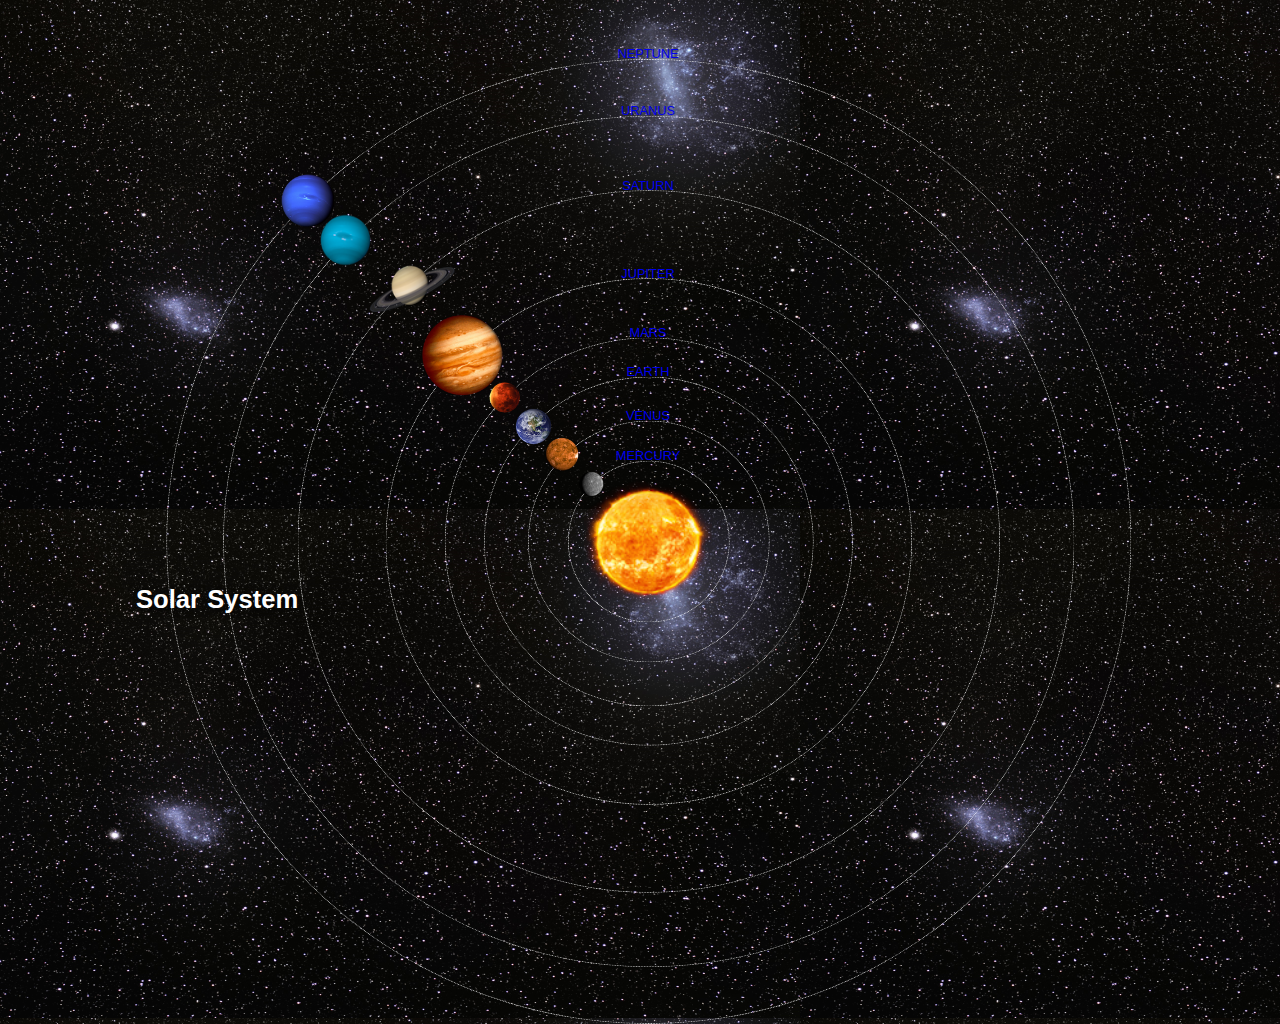
<file: index.html>
<!DOCTYPE html>
<html>
    <head>
        <title>Solar System</title>
        <link rel="stylesheet" href="style.css">
    </head>
    <body>
        <div id="container">
        <h1>Solar System</h1>
        <a href="sun.html"><img src="sun.png" id="sun"/></a>
            
        <div id="neptune-orbit">
        <a href="neptune.html"><img src="neptune.png" id="neptune"/></a>
        </div>
        <div id="neptune-label" class="label-box">
        <a href="neptune.html">NEPTUNE</a>
        </div>
            
        <div id="uranus-orbit">
        <a href="uranus.html"><img src="uranus.png" id="uranus"/></a>    
        </div> 
        <div id="uranus-label" class="label-box">
        <a href="uranus.html">URANUS</a>   
        </div>
            
        <div id="saturn-orbit">
        <a href="saturn.html"><img src="saturn.png" id="saturn"/></a>    
        </div> 
        <div id="saturn-label" class="label-box">
        <a href="saturn.html">SATURN</a>   
        </div>    
            
        <div id="jupiter-orbit">
        <a href="jupiter.html"><img src="jupiter.png" id="jupiter"/></a>   </div> 
        <div id="jupiter-label" class="label-box">
        <a href="jupiter.html">JUPITER</a>   
        </div>
            
        <div id="mars-orbit">
        <a href="mars.html"><img src="mars.png" id="mars"/></a>   </div> 
        <div id="mars-label" class="label-box">
        <a href="mars.html">MARS</a>   
        </div>    
            
        <div id="earth-orbit">
        <a href="earth.html"><img src="earth.png" id="earth"/></a>   </div> 
        <div id="earth-label" class="label-box">
        <a href="earth.html">EARTH</a>   
        </div>    
            
        <div id="venus-orbit">
        <a href="venus.html"><img src="venus.png" id="venus"/></a>   </div> 
        <div id="venus-label" class="label-box">
        <a href="venus.html">VENUS</a>   
        </div>    
            
        <div id="mercury-orbit">
        <a href="mercury.html"><img src="mercury.png" id="mercury"/></a>   </div> 
        <div id="mercury-label" class="label-box">
        <a href="mercury.html">MERCURY</a>   
        </div>    
        </div>
    </body> 
</html>
</file>
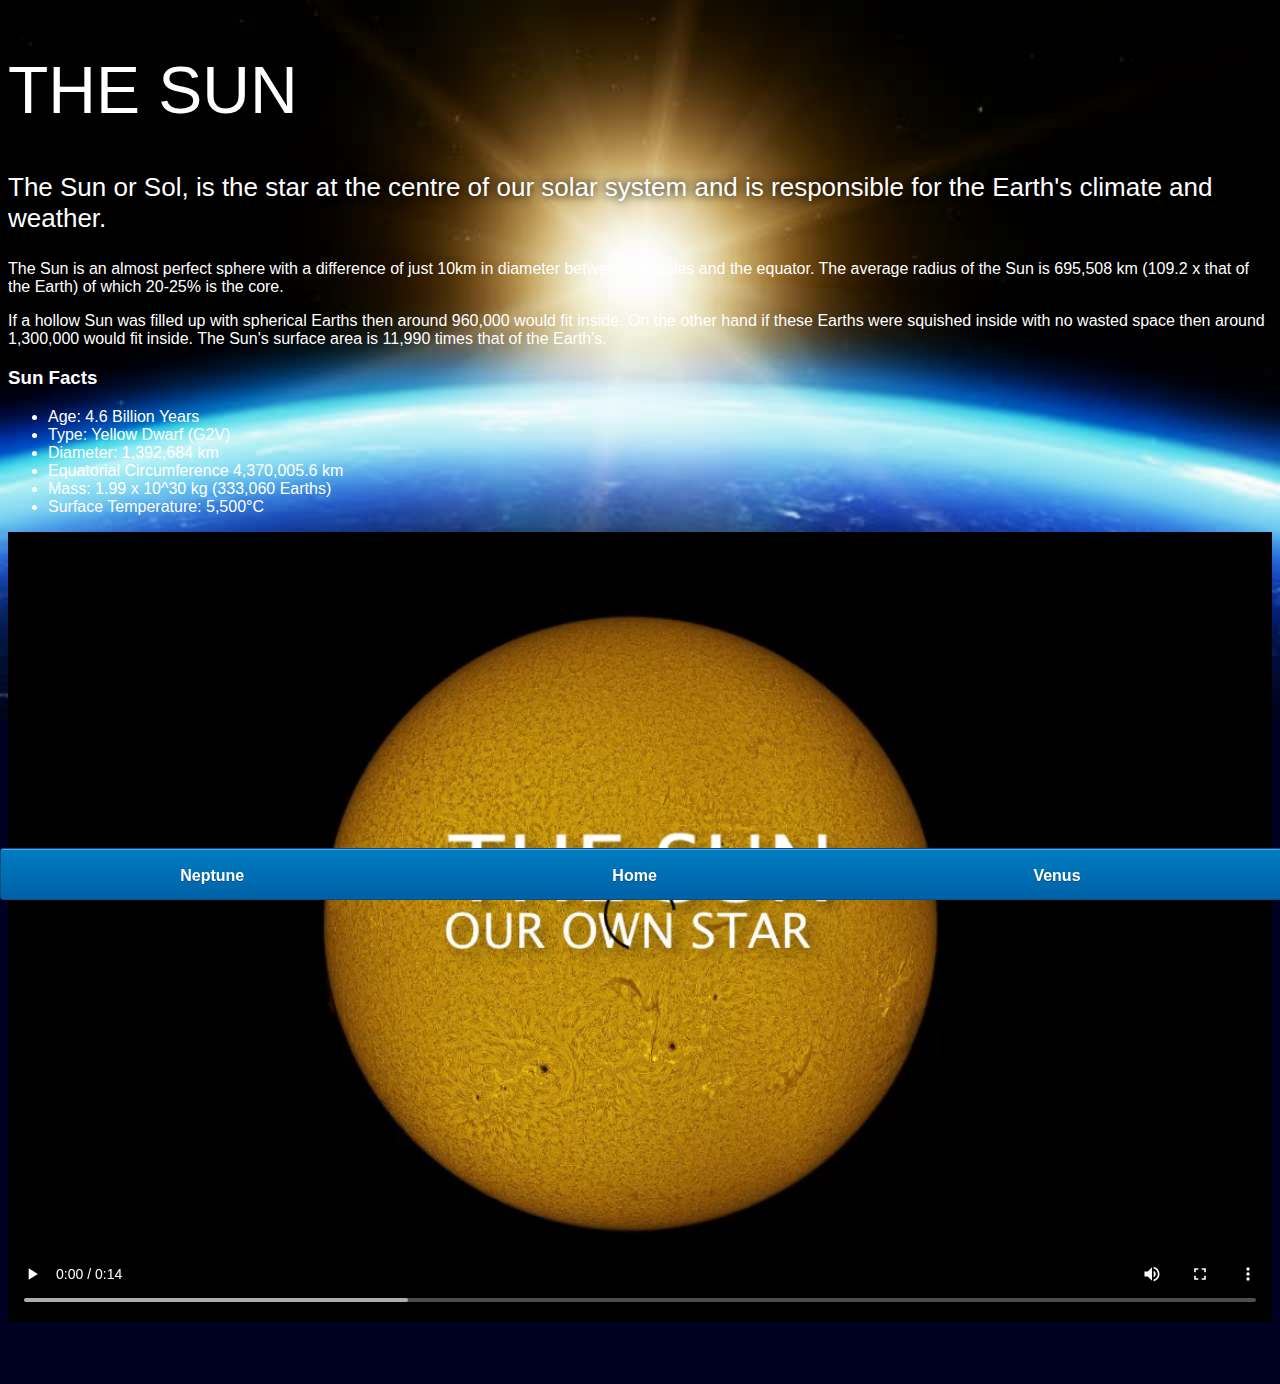
<file: sun.html>
<!DOCTYPE html>
<html>
    <head>
        <title>Solar System</title>
        <link rel="stylesheet" href="style-pages.css">
    </head>
    <body>
        <div id="main">
        <div id="content">
        <h1>The Sun</h1>
                <p class="intro">
                    The Sun or Sol, is the star at the centre of our solar system and is responsible for the Earth's climate and weather. 
                </p>             

                <p>
                    The Sun is an almost perfect sphere with a difference of just 10km in diameter between the poles and the equator. The average radius of the Sun is 695,508 km (109.2 x that of the Earth) of which 20-25% is the core.
                </p>
                <p>
                    If a hollow Sun was filled up with spherical Earths then around 960,000 would fit inside. On the other hand if these Earths were squished inside with no wasted space then around 1,300,000 would fit inside. The Sun's surface area is 11,990 times that of the Earth's.
                </p>

                <h3>Sun Facts</h3>
                <ul>
                    <li>Age:	4.6 Billion Years</li>
                    <li>Type:	Yellow Dwarf (G2V)</li>
                    <li>Diameter:	1,392,684 km</li>
                    <li>Equatorial Circumference	4,370,005.6 km</li>
                    <li>Mass:	1.99 x 10^30 kg (333,060 Earths)</li>
                    <li>Surface Temperature:	5,500°C</li>
                </ul>
            
            <video id="video" controls>
            <source src="sun-video.mp4" type="video/mp4">
            </video>
        </div>
       
            <div id="tabs-bottom">
            <a href="neptune.html">Neptune</a>
            <a href="index.html">Home</a>
            <a href="venus.html">Venus</a>
            
        </div>
        
        </div>
    </body>
</html>
</file>
<file: style.css>
body{
    width: 100%;
    height: 100%;
    background: url(space.png);
    overflow: hidden;
}

h1{
    font-family: sans-serif;
    font font-weight: 100;
    font font-size: 40px;
    text-shadow: 0 0 10px #000000;
    color: white
}

/*==================== SUN ====================*/

#sun{
    position: absolute;
    z-index: 1000;
    width: 160px;
    bottom: 10px;
    left: 50%;
    margin-left: -80px
}

/*==================== NEPTUNE ====================*/

#neptune{
    width: 66px;
    height: 66px;
    margin: 143px;
    z-index: 1000;
    animation: spin-right 8s linear infinite;
    -webkit-animation: spin-right 8s linear infinite;
}

#neptune-orbit{
    position: absolute;
    width: 1204px;
    height: 1204px;
    bottom: -512px;
    left: 50%;
    margin-left: -602px;
    border: 1px dotted white;
    border-radius: 50%;
    animation: spin-left 14s linear infinite;
    -webkit-animation: spin-left 14s linear infinite;
}

#neptune-label{
    bottom: 692px;
}

/*==================== PLEASE REMOVE ====================*/

#container{
    transform: scale(0.8, 0.8) translate(0, 700px);
}

/*==================== LABEL BOX ====================*/

.label-box{
    position: absolute;
    width: 150px;
    left: 50%;
    margin-left: -75px;
    text-align: center;
    color: white;
    font font-weight: 100;
    font-family: sans-serif;
}

.label-box a{
    text-decoration: none;
    padding: 0;
    margin: 0;
}

.label-box a:visited{
    color: white;
}

/*==================== ANIMATION ====================*/

@keyframes spin-left{
    100%{
        transform: rotate(-360deg);
        -webkit-transform: rotate(-360deg);
    }
}

@keyframes spin-right{
    100%{
        transform: rotate(360deg);
        -webkit-transform: rotate(360deg);
    }
}

/*==================== URANUS ====================*/

#uranus{
    width: 66px;
    height: 66px;
    margin: 120px;
    z-index: 1000;
    animation: spin-right 8s linear infinite;
    -webkit-animation: spin-right 8s linear infinite;
}

#uranus-orbit{
    position: absolute;
    width: 1062px;
    height: 1062px;
    bottom: -441px;
    left: 50%;
    margin-left: -531px;
    border: 1px dotted white;
    border-radius: 50%;
    animation: spin-left 15s linear infinite;
    -webkit-animation: spin-left 15s linear infinite;
}

#uranus-label{
    bottom: 620px;
}

/*==================== SATURN ====================*/

#saturn{
    width: 110px;
    height: 66px;
    margin: 85px;
    z-index: 1000;
    animation: spin-right 13s linear infinite;
    -webkit-animation: spin-right 13s linear infinite;
}

#saturn-orbit{
    position: absolute;
    width: 876px;
    height: 876px;
    bottom: -348px;
    left: 50%;
    margin-left: -438px;
    border: 1px dotted white;
    border-radius: 50%;
    animation: spin-left 13s linear infinite;
    -webkit-animation: spin-left 13s linear infinite;
}

#saturn-label{
    bottom: 527px;
}

/*==================== JUPITER ====================*/

#jupiter{
    width: 100px;
    height: 100px;
    margin: 45px;
    z-index: 1000;
    animation: spin-right 10s linear infinite;
    -webkit-animation: spin-right 10s linear infinite;
}

#jupiter-orbit{
    position: absolute;
    width: 656px;
    height: 656px;
    bottom: -238px;
    left: 50%;
    margin-left: -328px;
    border: 1px dotted white;
    border-radius: 50%;
    animation: spin-left 10s linear infinite;
    -webkit-animation: spin-left 10s linear infinite;
}

#jupiter-label{
    bottom: 417px;
}

/*==================== MARS ====================*/

#mars{
    width: 38px;
    height: 38px;
    margin: 55px;
    z-index: 1000;
    animation: spin-right 3s linear infinite;
    -webkit-animation: spin-right 3s linear infinite;
}

#mars-orbit{
    position: absolute;
    width: 508px;
    height: 508px;
    bottom: -164px;
    left: 50%;
    margin-left: -254px;
    border: 1px dotted white;
    border-radius: 50%;
    animation: spin-left 4s linear infinite;
    -webkit-animation: spin-left 4s linear infinite;
}

#mars-label{
    bottom: 343px;
}

/*==================== EARTH ====================*/

#earth{
    width: 50px;
    height: 50px;
    margin: 36px;
    z-index: 1000;
    animation: spin-right 3s linear infinite;
    -webkit-animation: spin-right 3s linear infinite;
}

#earth-orbit{
    position: absolute;
    width: 410px;
    height: 410px;
    bottom: -115px;
    left: 50%;
    margin-left: -205px;
    border: 1px dotted white;
    border-radius: 50%;
    animation: spin-left 5s linear infinite;
    -webkit-animation: spin-left 5s linear infinite;
}

#earth-label{
    bottom: 294px;
}

/*==================== VENUS ====================*/

#venus {
    width: 50px;
    height: 50px;
    margin: 16px;
    z-index: 1000;
}

#venus-orbit {
    position: absolute;
    width: 300px;
    height: 300px;
    bottom: -60px;
    left: 50%;
    margin-left: -150px;
    border: 1px dotted white;
    border-radius: 50%;
    animation: spin-left 4s linear infinite;
    -webkit-animation: spin-left 4s linear infinite;
}

#venus-label{
    bottom: 239px;
}


/*==================== MERCURY ====================*/

#mercury {
    width: 40px;
    height: 40px;
    margin: 8px;
    z-index: 1000;
}


#mercury-orbit {
    position: absolute;
    z-index: 1;
    width: 200px;
    height: 200px;
    bottom: -10px;
    left: 50%;
    margin-left: -100px;
    border: 1px dotted white;
    border-radius: 50%;
    animation: spin-left 2s linear infinite;
    -webkit-animation: spin-left 2s linear infinite;
}

#mercury-label{
    bottom: 189px;
}
</file>
<file: style-pages.css>
body{
    margin: 0;
    padding: 0;
    width: 100%;
    background-color: #000020;
    font-family: sans-serif;
    background-image: url(earth-sunrise.jpg);
    background-repeat: no-repeat;
    background-size: 100%;
    color: #ffffff;
}

h1{
    font-weight: 100;
    font-size: 66px;
    text-shadow: 0 0 10px #000000;
    text-transform: uppercase;
}

p.intro{
    font-size: 26px;
    font-weight: 200;
    text-shadow: 0 0 10px #000000;
}

#content{
    margin-bottom: 50px;
    padding: 8px;
}

#video{
    width: 100%;
}

/*==================== BOTTOM TABS ====================*/

#tabs-bottom{
    position: fixed;
    bottom: 0;
    left: 0;
    z-index: 500;
    display: inline-block;
    width: 100%;
    height: 50px;
    
    box-shadow: inset 0px 1px 0px 0px #54a3f7;
    background: linear-gradient(#007dc1, #0061a7);
    border-radius: 3px;
    border: 1px solid #124d77;
}
#tabs-bottom a{
    float: left;
    display: block;
    width: 33%;
    height: 35px;
    font-weight: 700;
    color: white;
    text-align: center;
    text-decoration: none;
    text-shadow: 0px 1px 0px #154682;
    padding-top: 18px;
}
</file>
